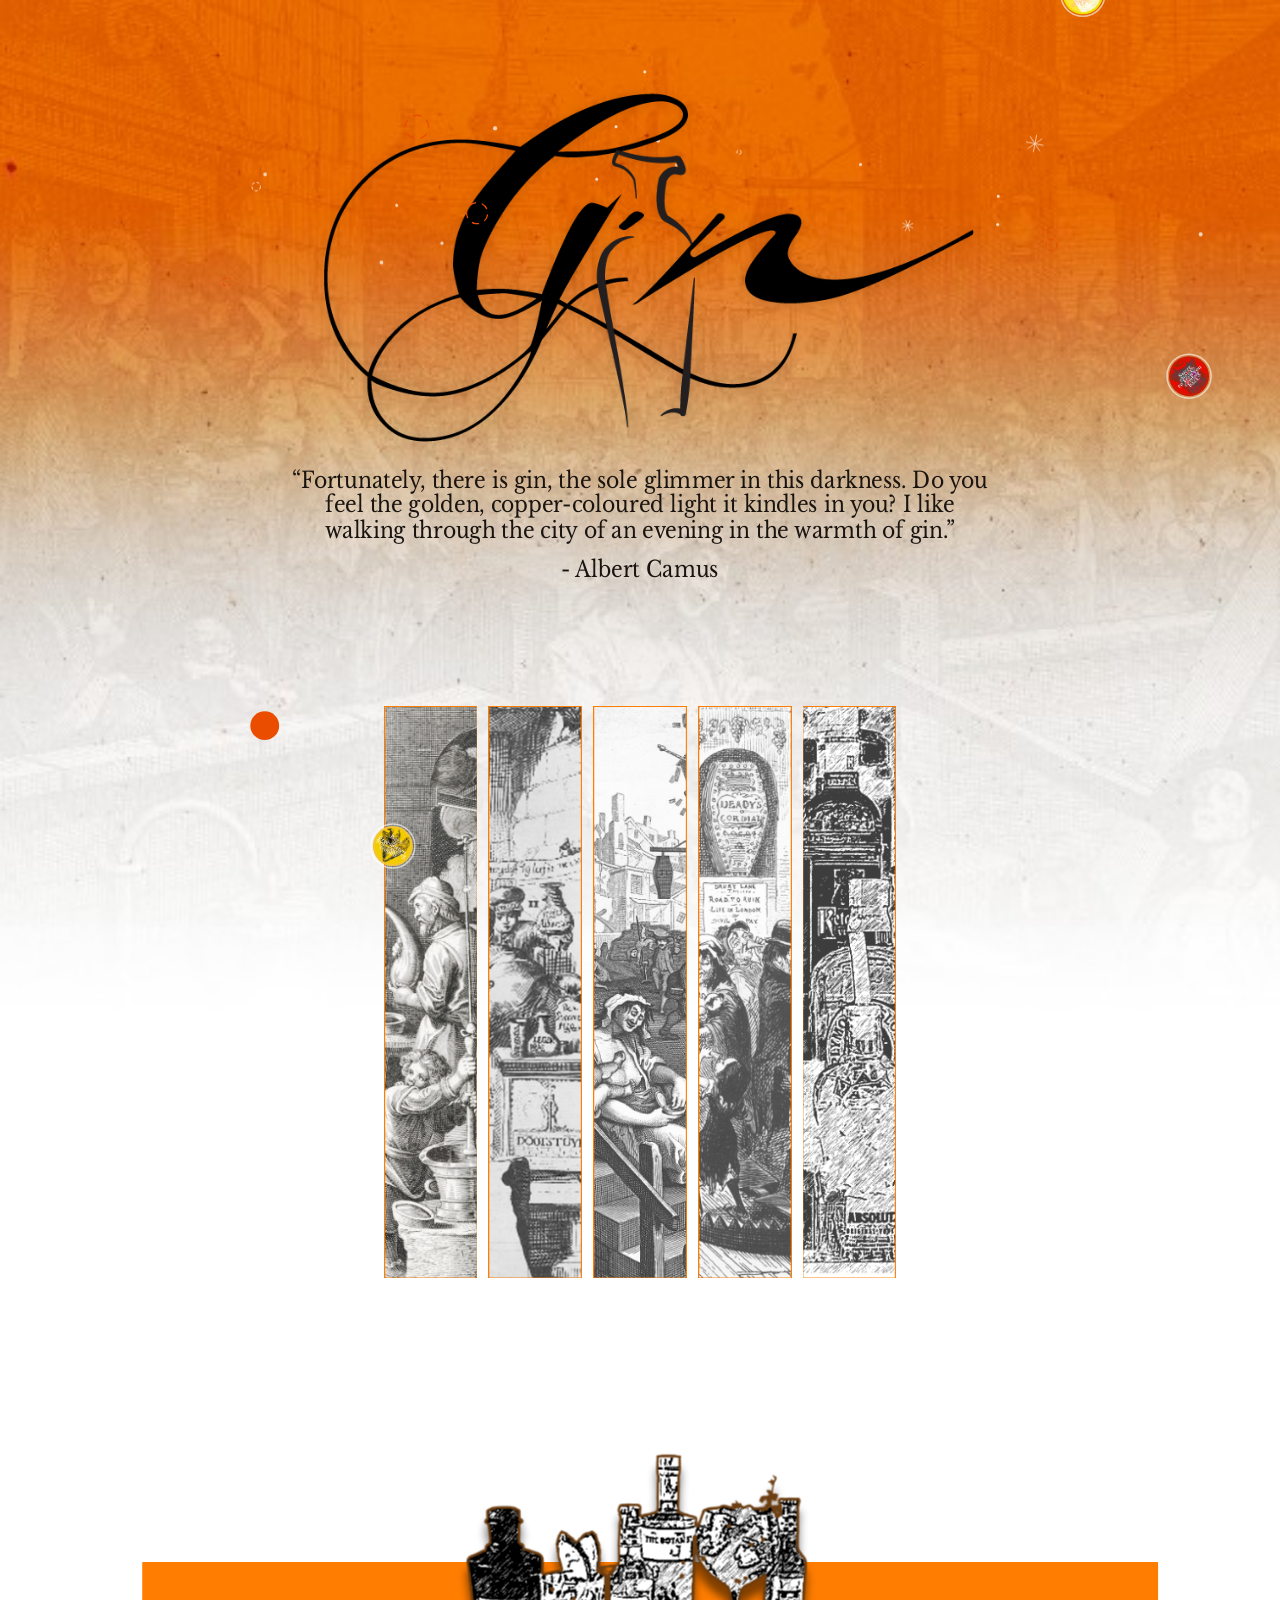
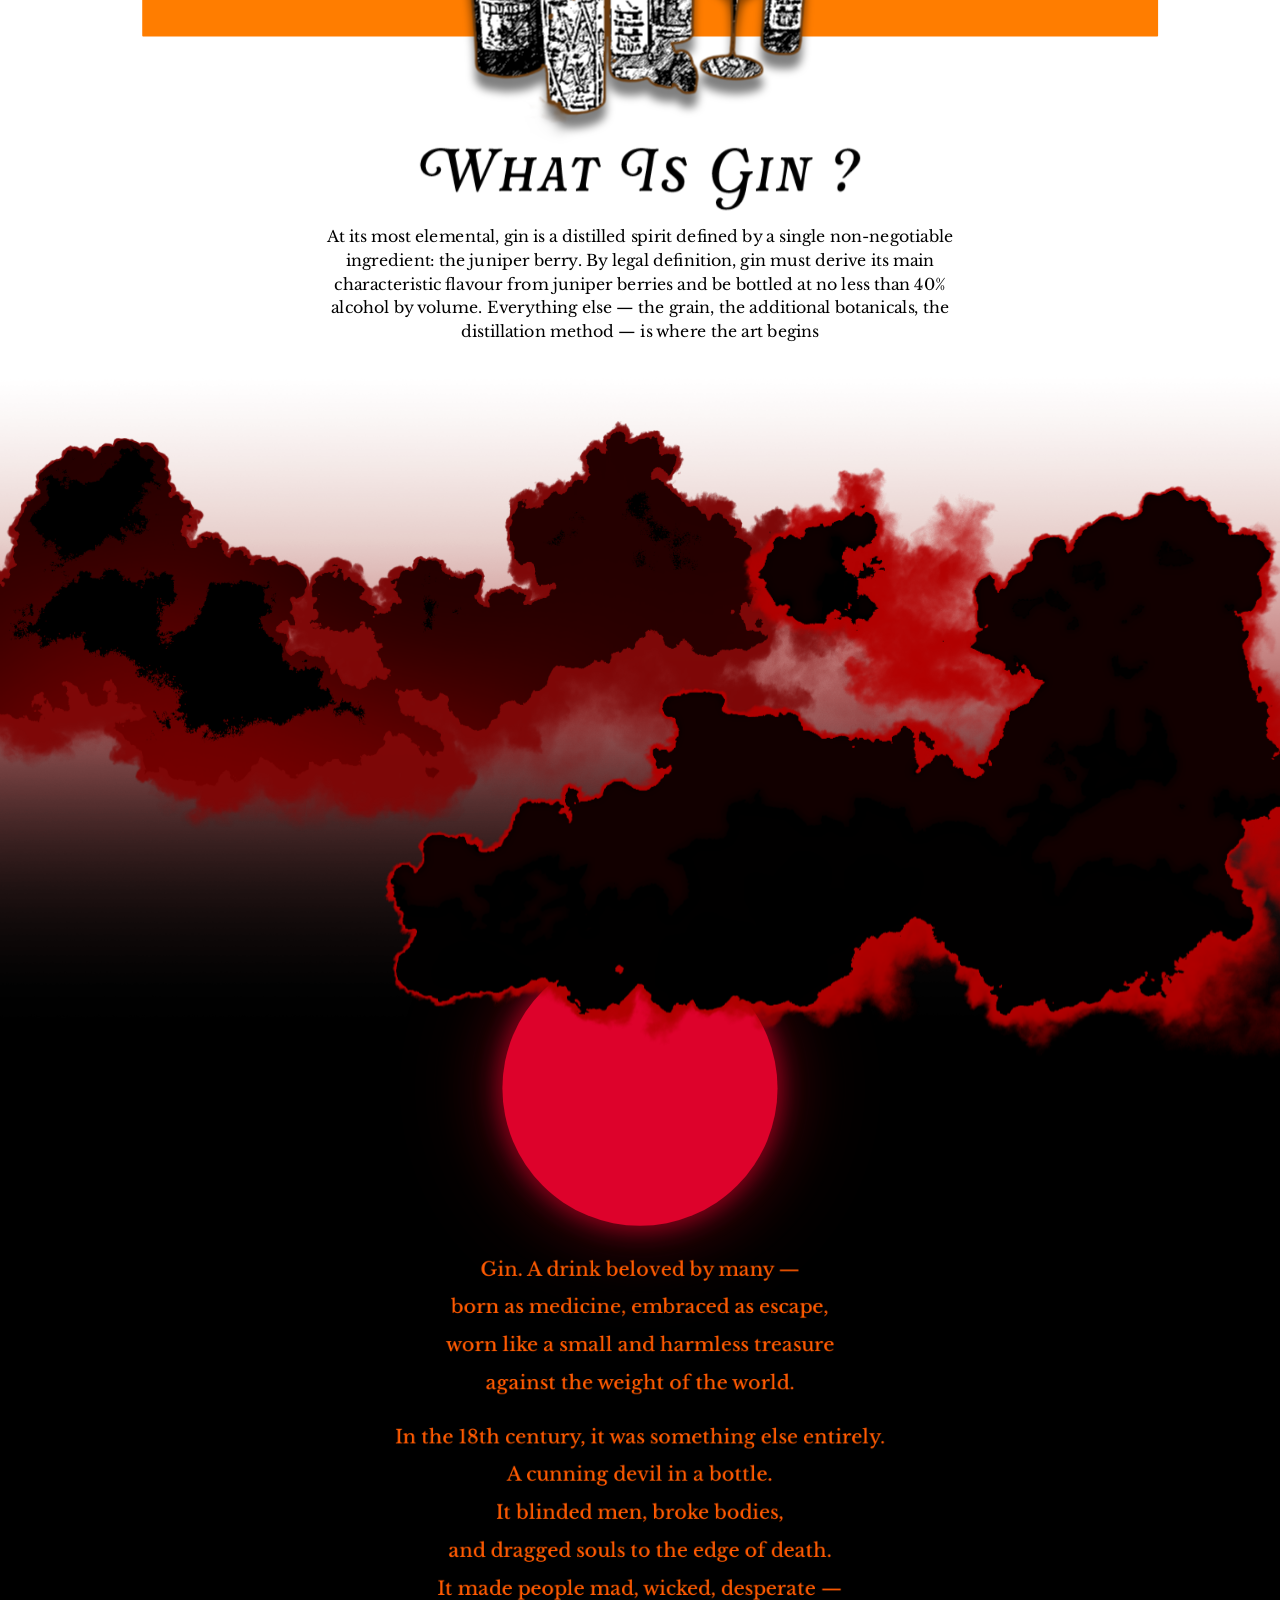
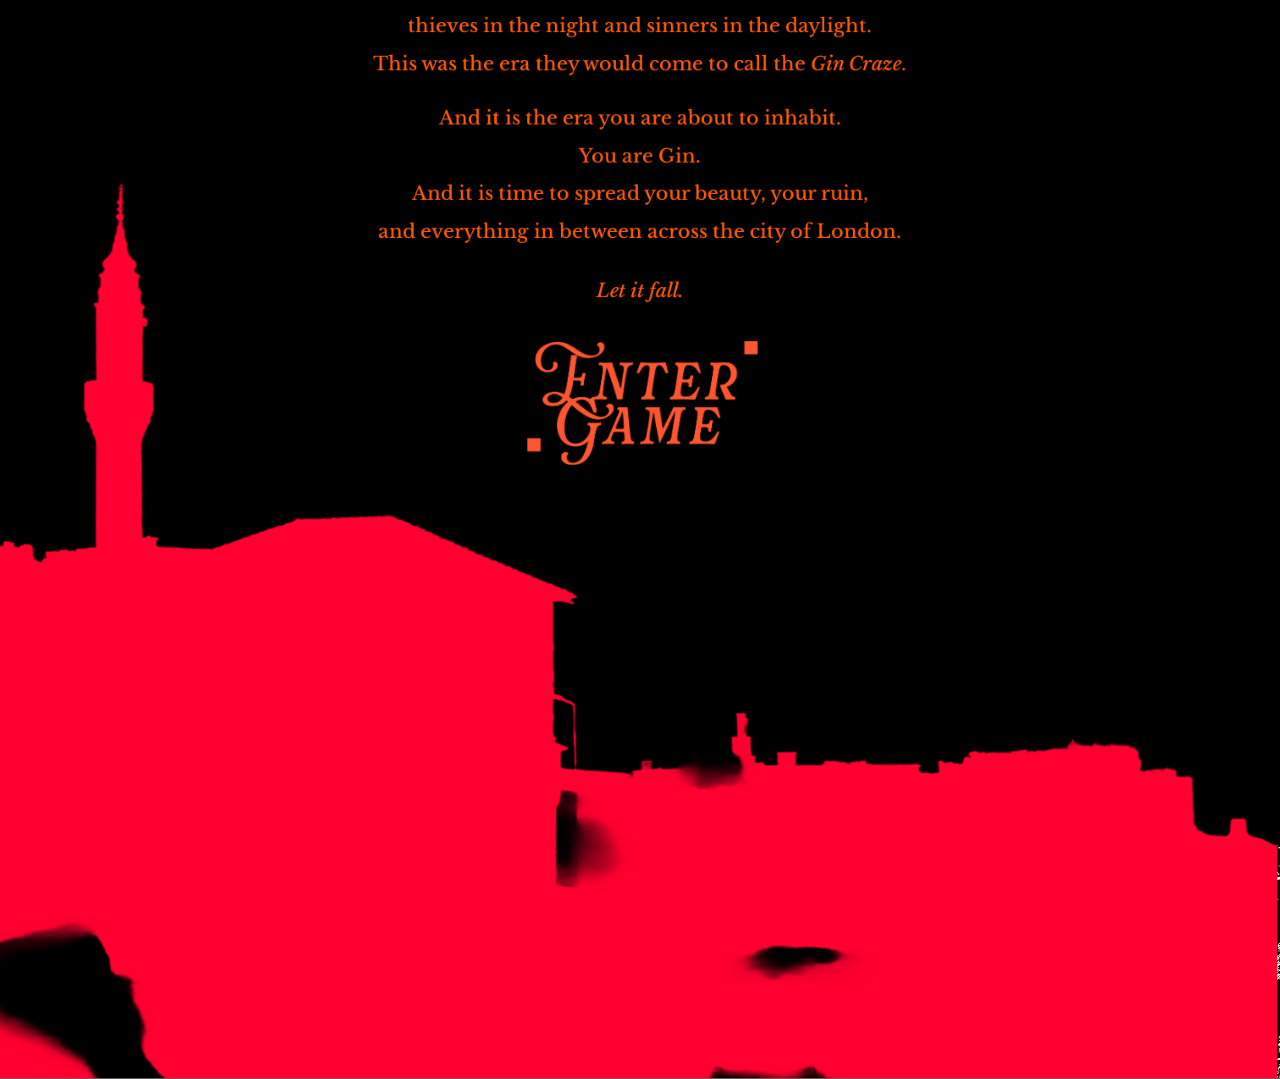
<file: index.html>
<!DOCTYPE html>
<html lang="zh-CN">
<head>
  <meta charset="UTF-8" />
  <meta name="viewport" content="width=device-width, initial-scale=1.0" />
  <title>Gin Craze London — 伦敦金酒狂潮</title>
  <link rel="preconnect" href="https://fonts.googleapis.com" />
  <link rel="preconnect" href="https://fonts.gstatic.com" crossorigin />
  <link href="https://fonts.googleapis.com/css2?family=Cinzel:wght@400;600;700&family=Crimson+Pro:ital,wght@0,400;0,600;1,400&family=Libre+Baskerville:ital,wght@0,400;0,700;1,400&family=Playfair+Display:ital,wght@0,400;0,600;1,400&display=swap" rel="stylesheet" />
  <link rel="stylesheet" href="styles.css" />
  <link rel="stylesheet" href="splash.css?v=longpage" />
  <link rel="stylesheet" href="opening-layout.css?v=bg2" />
  <link rel="stylesheet" href="page1.css" />
  <link rel="stylesheet" href="dark-prologue.css" />
</head>
<body>
  <div id="opening-scroll">
    <div id="app">
      <!-- 第一页完整长卷：开屏 + 铜版条 + What is Gin（同一界面，上下滚动） -->
      <article id="opening-longpage" class="opening-longpage" aria-label="Gin 开场长页">

        <!-- ① 开屏区：Logo + 引文 + 气泡 -->
        <section id="screen-splash" class="opening-hero" aria-label="开屏">
          <canvas id="splash-bubbles" aria-hidden="true"></canvas>
          <div class="splash-foreground">
            <img
              class="splash-logo"
              src="assets/logo-gin.png"
              alt="Gin"
              width="840"
              height="400"
            />
            <div class="splash-quote-wrap">
              <blockquote class="splash-quote">
                “Fortunately, there is gin, the sole glimmer in this darkness. Do you feel the golden, copper-coloured light it kindles in you? I like walking through the city of an evening in the warmth of gin.”
                <cite>- Albert Camus</cite>
              </blockquote>
            </div>
          </div>
        </section>

        <!-- ② 五幅铜版竖条 -->
        <section class="opening-strips" id="opening-strips" aria-label="金酒历史时期">
          <div id="era-strips-row" class="strips-row" data-era-strip-row></div>
        </section>

        <!-- ③ What is Gin -->
        <section class="opening-wig" id="what-is-gin" aria-label="What is Gin">
          <div id="wig-reveal" class="wig-reveal-group">
            <div id="wig-parallax-zone" class="wig-parallax-zone wig-reveal-item" data-parallax>
              <div class="wig-orange-bar" aria-hidden="true"></div>
              <div class="wig-glass-wrap">
                <div class="wig-shadow-layer" aria-hidden="true"></div>
                <img
                  class="wig-glass"
                  src="assets/page1/gin-glass.png"
                  alt="Gin bottles and glass"
                  width="760"
                  height="280"
                />
              </div>
            </div>
            <img class="wig-title-img wig-reveal-item" src="assets/page1/What%20Is%20Gin.png" alt="WHAT IS GIN?" />
            <p class="wig-body wig-reveal-item">
              At its most elemental, gin is a distilled spirit defined by a single non-negotiable ingredient: the juniper berry. By legal definition, gin must derive its main characteristic flavour from juniper berries and be bottled at no less than 40% alcohol by volume. Everything else — the grain, the additional botanicals, the distillation method — is where the art begins
            </p>
          </div>
        </section>

      </article>

      <!-- ══════════════════════════════════════════════════════
           Dark Prologue — Extended Canvas + overlay elements
           ══════════════════════════════════════════════════════ -->
      <section id="dark-prologue" aria-label="Prologue">

        <!-- Transparent Base: white→black gradient that bridges the light page.
             Wrapped in a div so you can trim its bottom without touching the file.
             ★ To shorten: change the height on #dp-canvas-bg-wrap in dark-prologue.css -->
        <div id="dp-canvas-bg-wrap">
          <img id="dp-canvas-bg"
               src="assets/page1/Dark%20Half%20Page/Transparent%20Base.png"
               alt="" aria-hidden="true" />
        </div>

        <!-- Star canvas: position:fixed, shown only when section is visible -->
        <canvas id="dp-stars-canvas" aria-hidden="true"></canvas>

        <!-- Red moon -->
        <div id="dp-moon" aria-hidden="true"></div>

        <!-- Clouds — hover triggers small drift to each side -->
        <img id="dp-cloud-left"
             src="assets/page1/Dark%20Half%20Page/Cloud%20Left.png"
             alt="" aria-hidden="true" />
        <img id="dp-cloud-right"
             src="assets/page1/Dark%20Half%20Page/Cloud%20Right.png"
             alt="" aria-hidden="true" />

        <!-- Prologue text — each line fades in as it scrolls into view -->
        <div id="dp-text">
          <span class="dp-line">Gin. A drink beloved by many —</span>
          <span class="dp-line">born as medicine, embraced as escape,</span>
          <span class="dp-line">worn like a small and harmless treasure</span>
          <span class="dp-line">against the weight of the world.</span>
          <span class="dp-line dp-line--spacer" aria-hidden="true">&nbsp;</span>
          <span class="dp-line">In the 18th century, it was something else entirely.</span>
          <span class="dp-line">A cunning devil in a bottle.</span>
          <span class="dp-line">It blinded men, broke bodies,</span>
          <span class="dp-line">and dragged souls to the edge of death.</span>
          <span class="dp-line">It made people mad, wicked, desperate —</span>
          <span class="dp-line">thieves in the night and sinners in the daylight.</span>
          <span class="dp-line">This was the era they would come to call the <em>Gin Craze</em>.</span>
          <span class="dp-line dp-line--spacer" aria-hidden="true">&nbsp;</span>
          <span class="dp-line">And it is the era you are about to inhabit.</span>
          <span class="dp-line">You are Gin.</span>
          <span class="dp-line">And it is time to spread your beauty, your ruin,</span>
          <span class="dp-line">and everything in between across the city of London.</span>
          <span class="dp-line dp-line--final">Let it fall.</span>
        </div>

        <!-- Enter Game button -->
        <button id="btn-enter-game2" aria-label="Enter Game">
          <img src="assets/page1/Dark%20Half%20Page/Enter%20Game.png"
               alt="Enter Game" />
        </button>

        <!-- Page-transition overlay (fades to black before navigating) -->
        <div id="page-fade-overlay"></div>

        <!-- City silhouette — inside the section so z-index works reliably.
             Sits at the bottom, BEHIND text/lines/moon.
             ★ To adjust height/position: see #site-city-footer in dark-prologue.css -->
        <div id="site-city-footer">
          <img id="site-city-img"
               src="assets/page1/Dark%20Half%20Page/Base%20City.png"
               alt="London city silhouette" />
        </div>

      </section><!-- /#dark-prologue -->

      <!-- 游戏开场（掷骰） -->
      <section id="screen-start" class="screen">
        <header class="title-block">
          <p class="era">London · Anno Domini 1720</p>
          <h1>Gin Craze London</h1>
          <p class="subtitle">你是 Gin 的「侵略者」——让金酒席卷整座伦敦</p>
        </header>
        <div class="intro-card">
          <p>1720 年代的伦敦，廉价杜松子酒从贫民窟蔓延到议会走廊。你只有有限的行动次数，必须在十个关键地点播下狂热的种子。</p>
          <p><strong>侵蚀度</strong>是唯一核心数值，从 0 开始，越高结局越疯狂。</p>
        </div>
        <button id="btn-start" class="btn primary">掷骰开始 · 3 + 1d6 行动</button>
        <div id="dice-area" class="dice-area hidden">
          <div class="dice" id="dice">?</div>
          <p id="dice-result" class="dice-result"></p>
        </div>
      </section>

      <!-- 主游戏 -->
      <section id="screen-game" class="screen">
        <header class="hud">
          <div class="hud-stat">
            <span class="label">侵蚀度</span>
            <div class="meter-wrap">
              <div id="erosion-bar" class="meter-fill"></div>
            </div>
            <span id="erosion-value" class="value">0</span>
          </div>
          <div class="hud-stat actions">
            <span class="label">剩余行动</span>
            <span id="actions-value" class="value big">0</span>
          </div>
          <div id="status-flags" class="status-flags"></div>
        </header>

        <p id="game-hint" class="game-hint">选择一处尚未访问的地点，消耗 1 次行动</p>

        <div class="map-container">
          <svg class="map-bg" viewBox="0 0 800 520" aria-hidden="true">
            <defs>
              <linearGradient id="riverGrad" x1="0%" y1="0%" x2="100%" y2="0%">
                <stop offset="0%" stop-color="#4a6a8a" stop-opacity="0.5"/>
                <stop offset="100%" stop-color="#6a8aaa" stop-opacity="0.35"/>
              </linearGradient>
            </defs>
            <rect width="800" height="520" fill="#2a2218"/>
            <path d="M380,0 Q420,180 400,320 Q380,420 360,520" fill="url(#riverGrad)" opacity="0.6"/>
            <path d="M0,280 Q200,260 400,270 Q600,280 800,265 L800,300 Q500,310 400,300 Q150,290 0,305 Z" fill="#1e1812" opacity="0.8"/>
            <text x="400" y="40" text-anchor="middle" fill="#8a7a5a" font-size="11" font-family="serif" opacity="0.5">THE CITY OF LONDON</text>
          </svg>
          <div id="map-pins" class="map-pins"></div>
        </div>

        <div id="feedback" class="feedback hidden"></div>
      </section>

      <!-- 地点事件卡 -->
      <section id="screen-location" class="screen">
        <article class="event-card">
          <header class="event-header">
            <span id="loc-icon" class="loc-icon"></span>
            <div>
              <h2 id="loc-name"></h2>
              <p id="loc-era" class="loc-era"></p>
            </div>
          </header>
          <p id="loc-intro" class="loc-intro"></p>
          <div id="loc-options" class="options"></div>
          <button id="btn-back-map" class="btn ghost hidden">返回地图</button>
        </article>
      </section>

      <!-- 结局 -->
      <section id="screen-ending" class="screen">
        <article class="ending-card">
          <p class="era">终局 · Final Judgement</p>
          <h2 id="ending-title"></h2>
          <p id="ending-score" class="ending-score"></p>
          <p id="ending-text" class="ending-text"></p>
          <ul id="ending-journal" class="ending-journal"></ul>
          <button id="btn-restart" class="btn primary">再玩一局</button>
        </article>
      </section>
    </div>
  </div>

  <script src="splash.js?v=config"></script>
  <script src="cocktail-bubbles.js"></script>
  <script src="opening-bridge.js"></script>
  <script src="dark-prologue.js"></script>
  <script src="page1.js"></script>
  <script src="game.js"></script>
</body>
</html>
</file>
<file: styles.css>
:root {
  --ink: #1a1410;
  --parchment: #e8dcc8;
  --parchment-dark: #c9b89a;
  --gold: #b8860b;
  --gold-light: #d4a84b;
  --crimson: #6b2020;
  --crimson-bright: #9a3030;
  --gin-green: #3d5a45;
  --river: #4a6278;
  --shadow: rgba(10, 8, 5, 0.55);
  --font-display: "Cinzel", "Times New Roman", serif;
  --font-body: "Crimson Pro", Georgia, serif;
}

*,
*::before,
*::after {
  box-sizing: border-box;
}

html,
body {
  margin: 0;
  min-height: 945px;
  background: var(--ink);
  color: var(--parchment);
  font-family: var(--font-body);
  font-size: 18px;
  line-height: 1.55;
}

body {
  background:
    radial-gradient(ellipse 120% 80% at 50% -20%, #3a3020 0%, transparent 50%),
    radial-gradient(ellipse 80% 60% at 80% 100%, #2a1818 0%, transparent 40%),
    linear-gradient(165deg, #1a1410 0%, #0f0c08 100%);
}

#app {
  max-width: 920px;
  margin: 0 auto;
  padding: 1.25rem 1rem 2.5rem;
  min-height: 945px;
}

.screen {
  display: none;
  animation: fadeIn 0.45s ease;
}

.screen.active {
  display: block;
}

@keyframes fadeIn {
  from { opacity: 0; transform: translateY(8px); }
  to { opacity: 1; transform: translateY(0); }
}

/* Typography */
.title-block {
  text-align: center;
  margin: 2rem 0 1.5rem;
}

.era {
  font-family: var(--font-display);
  font-size: 0.75rem;
  letter-spacing: 0.25em;
  text-transform: uppercase;
  color: var(--gold-light);
  opacity: 0.85;
  margin: 0 0 0.5rem;
}

h1 {
  font-family: var(--font-display);
  font-size: 40px;
  font-weight: 700;
  color: var(--parchment);
  margin: 0;
  text-shadow: 0 2px 12px var(--shadow);
}

.subtitle {
  font-style: italic;
  color: var(--parchment-dark);
  margin: 0.75rem 0 0;
}

h2 {
  font-family: var(--font-display);
  font-size: 1.35rem;
  margin: 0;
  color: var(--parchment);
}

/* Cards */
.intro-card,
.event-card,
.ending-card {
  background: linear-gradient(145deg, #2e261c 0%, #221c14 100%);
  border: 1px solid #4a3d2a;
  border-radius: 4px;
  padding: 1.5rem 1.75rem;
  box-shadow:
    0 4px 24px var(--shadow),
    inset 0 1px 0 rgba(255, 240, 210, 0.06);
  position: relative;
}

.intro-card::before,
.event-card::before,
.ending-card::before {
  content: "";
  position: absolute;
  inset: 6px;
  border: 1px solid rgba(184, 134, 11, 0.15);
  border-radius: 2px;
  pointer-events: none;
}

.intro-card p {
  margin: 0 0 0.85rem;
}

.intro-card p:last-child {
  margin-bottom: 0;
}

/* Buttons */
.btn {
  font-family: var(--font-display);
  font-size: 0.85rem;
  letter-spacing: 0.08em;
  padding: 0.85rem 1.5rem;
  border-radius: 2px;
  cursor: pointer;
  transition: background 0.2s, transform 0.15s, box-shadow 0.2s;
  border: 1px solid var(--gold);
  display: inline-block;
  margin-top: 1rem;
}

.btn.primary {
  background: linear-gradient(180deg, var(--gold-light) 0%, var(--gold) 100%);
  color: var(--ink);
  font-weight: 600;
  width: 100%;
  text-align: center;
}

.btn.primary:hover:not(:disabled) {
  background: linear-gradient(180deg, #e8c060 0%, var(--gold-light) 100%);
  box-shadow: 0 4px 16px rgba(184, 134, 11, 0.35);
  transform: translateY(-1px);
}

.btn.ghost {
  background: transparent;
  color: var(--parchment-dark);
  border-color: #5a4a38;
  width: 100%;
}

.btn:disabled {
  opacity: 0.45;
  cursor: not-allowed;
}

/* Dice */
.dice-area {
  text-align: center;
  margin-top: 1.5rem;
}

.dice-area.hidden {
  display: none;
}

.dice {
  width: 72px;
  height: 72px;
  margin: 0 auto;
  background: var(--parchment);
  color: var(--ink);
  font-family: var(--font-display);
  font-size: 2rem;
  font-weight: 700;
  display: flex;
  align-items: center;
  justify-content: center;
  border-radius: 8px;
  box-shadow: 0 6px 0 #9a8a70, 0 8px 20px var(--shadow);
  transition: transform 0.08s;
}

.dice.rolling {
  animation: diceShake 0.12s infinite;
}

@keyframes diceShake {
  0%, 100% { transform: rotate(-6deg) scale(1.05); }
  50% { transform: rotate(6deg) scale(0.95); }
}

.dice-result {
  margin-top: 1rem;
  font-style: italic;
  color: var(--gold-light);
}

/* HUD */
.hud {
  display: grid;
  grid-template-columns: 1fr auto;
  gap: 1rem 1.5rem;
  align-items: end;
  margin-bottom: 1rem;
  padding: 1rem 1.25rem;
  background: rgba(30, 24, 16, 0.85);
  border: 1px solid #4a3d2a;
  border-radius: 4px;
}

.hud-stat .label {
  font-family: var(--font-display);
  font-size: 0.65rem;
  letter-spacing: 0.15em;
  text-transform: uppercase;
  color: var(--parchment-dark);
  display: block;
  margin-bottom: 0.35rem;
}

.meter-wrap {
  height: 10px;
  background: #1a1410;
  border-radius: 2px;
  overflow: hidden;
  border: 1px solid #3a3020;
  margin-bottom: 0.25rem;
}

.meter-fill {
  height: 100%;
  width: 0%;
  background: linear-gradient(90deg, var(--gin-green), var(--crimson-bright));
  transition: width 0.5s ease;
  border-radius: 1px;
}

.hud-stat .value {
  font-family: var(--font-display);
  font-size: 1.1rem;
  color: var(--gold-light);
}

.hud-stat.actions {
  text-align: right;
}

.value.big {
  font-size: 2rem;
  line-height: 1;
}

.status-flags {
  grid-column: 1 / -1;
  display: flex;
  flex-wrap: wrap;
  gap: 0.4rem;
}

.flag {
  font-size: 0.72rem;
  padding: 0.2rem 0.55rem;
  background: rgba(107, 32, 32, 0.35);
  border: 1px solid var(--crimson);
  border-radius: 2px;
  color: #d4a0a0;
  font-family: var(--font-display);
  letter-spacing: 0.04em;
}

.game-hint {
  text-align: center;
  font-style: italic;
  color: var(--parchment-dark);
  margin: 0 0 1rem;
  font-size: 0.95rem;
}

/* Map */
.map-container {
  position: relative;
  width: 100%;
  aspect-ratio: 800 / 520;
  border: 2px solid #4a3d2a;
  border-radius: 4px;
  overflow: hidden;
  box-shadow: 0 8px 32px var(--shadow);
}

.map-bg {
  width: 100%;
  height: 100%;
  display: block;
}

.map-pins {
  position: absolute;
  inset: 0;
}

.pin {
  position: absolute;
  transform: translate(-50%, -50%);
  width: 44px;
  height: 44px;
  padding: 0;
  border: none;
  background: none;
  cursor: pointer;
  transition: transform 0.2s, filter 0.3s;
  z-index: 2;
}

.pin-inner {
  width: 100%;
  height: 100%;
  border-radius: 50% 50% 50% 0;
  transform: rotate(-45deg);
  background: linear-gradient(135deg, var(--gold-light), var(--gold));
  border: 2px solid var(--parchment);
  box-shadow: 0 3px 10px var(--shadow);
  display: flex;
  align-items: center;
  justify-content: center;
  font-size: 1.1rem;
  transition: background 0.3s, opacity 0.3s;
}

.pin-inner span {
  transform: rotate(45deg);
  display: block;
  line-height: 1;
}

.pin:hover:not(:disabled) .pin-inner {
  transform: rotate(-45deg) scale(1.12);
  box-shadow: 0 4px 16px rgba(184, 134, 11, 0.5);
}

.pin:disabled {
  cursor: not-allowed;
}

.pin.visited .pin-inner {
  background: #4a4540;
  border-color: #5a5550;
  opacity: 0.55;
}

.pin.locked .pin-inner {
  background: #2a2520;
  opacity: 0.35;
}

.pin-label {
  position: absolute;
  left: 50%;
  top: calc(100% + 4px);
  transform: translateX(-50%);
  font-family: var(--font-display);
  font-size: 0.55rem;
  letter-spacing: 0.02em;
  white-space: nowrap;
  color: var(--parchment-dark);
  pointer-events: none;
  text-shadow: 0 1px 3px var(--ink);
  max-width: 90px;
  overflow: hidden;
  text-overflow: ellipsis;
}

.pin.visited .pin-label {
  opacity: 0.4;
}

/* Feedback toast */
.feedback {
  margin-top: 1rem;
  padding: 1rem 1.25rem;
  background: rgba(61, 90, 69, 0.25);
  border-left: 3px solid var(--gin-green);
  font-style: italic;
  animation: fadeIn 0.35s ease;
}

.feedback.hidden {
  display: none;
}

.feedback.negative {
  background: rgba(107, 32, 32, 0.25);
  border-left-color: var(--crimson-bright);
}

/* Event card */
.event-header {
  display: flex;
  gap: 1rem;
  align-items: flex-start;
  margin-bottom: 1rem;
  padding-bottom: 1rem;
  border-bottom: 1px solid #4a3d2a;
}

.loc-icon {
  font-size: 2.5rem;
  line-height: 1;
  filter: drop-shadow(0 2px 4px var(--shadow));
}

.loc-era {
  font-size: 0.8rem;
  color: var(--gold);
  margin: 0.25rem 0 0;
  font-family: var(--font-display);
  letter-spacing: 0.05em;
}

.loc-intro {
  margin: 0 0 1.25rem;
  color: var(--parchment);
}

.options {
  display: flex;
  flex-direction: column;
  gap: 0.75rem;
}

.option-btn {
  text-align: left;
  padding: 1rem 1.15rem;
  background: rgba(20, 16, 12, 0.6);
  border: 1px solid #5a4a38;
  border-radius: 3px;
  color: var(--parchment);
  cursor: pointer;
  font-family: var(--font-body);
  font-size: 1rem;
  transition: border-color 0.2s, background 0.2s;
}

.option-btn:hover:not(:disabled) {
  border-color: var(--gold);
  background: rgba(184, 134, 11, 0.08);
}

.option-btn:disabled {
  opacity: 0.4;
  cursor: not-allowed;
}

.option-btn .opt-title {
  font-family: var(--font-display);
  font-size: 0.8rem;
  letter-spacing: 0.06em;
  color: var(--gold-light);
  display: block;
  margin-bottom: 0.35rem;
}

.option-btn .opt-desc {
  display: block;
  margin-bottom: 0.5rem;
}

.option-btn .opt-effects {
  font-size: 0.85rem;
  color: var(--parchment-dark);
}

.option-btn .opt-effects strong {
  color: var(--gold-light);
}

/* Ending */
.ending-card {
  text-align: center;
}

.ending-card h2 {
  font-size: 1.6rem;
  margin: 0.5rem 0;
  color: var(--gold-light);
}

.ending-score {
  font-family: var(--font-display);
  font-size: 1.25rem;
  color: var(--crimson-bright);
  margin: 0 0 1rem;
}

.ending-text {
  text-align: left;
  margin-bottom: 1.25rem;
}

.ending-journal {
  text-align: left;
  list-style: none;
  padding: 0;
  margin: 0 0 1.5rem;
  font-size: 0.9rem;
  color: var(--parchment-dark);
  max-height: 200px;
  overflow-y: auto;
}

.ending-journal li {
  padding: 0.35rem 0;
  border-bottom: 1px solid rgba(74, 61, 42, 0.4);
}

.ending-journal li::before {
  content: "◆ ";
  color: var(--gold);
  font-size: 0.6rem;
}

@media (max-width: 600px) {
  .hud {
    grid-template-columns: 1fr;
  }

  .hud-stat.actions {
    text-align: left;
  }

  .pin {
    width: 38px;
    height: 38px;
  }

  .pin-label {
    font-size: 0.5rem;
    max-width: 70px;
  }
}
</file>
<file: splash.css>
/* ── 开屏区（长页顶部一段，非全屏固定层）── */

.opening-hero {
  position: relative;
  z-index: 3;
  width: 100%;
  min-height: 548.1px;
  padding: 47.25px 1.5rem 18.9px;
  overflow: hidden;
}

#splash-bubbles {
  position: absolute;
  inset: 0;
  width: 100%;
  height: 100%;
  display: block;
  pointer-events: none;
  z-index: 2;
}

.splash-foreground {
  position: relative;
  z-index: 4;
  display: flex;
  flex-direction: column;
  align-items: center;
  justify-content: flex-start;
  pointer-events: none;
}

.splash-logo {
  width: 840px;
  height: auto;
  display: block;
  margin: 0 auto 0.75rem;
  filter: drop-shadow(0 2px 8px rgba(0, 0, 0, 0.12));
  user-select: none;
  -webkit-user-drag: none;
}

.splash-quote-wrap {
  max-width: 840px;
  margin: 0 auto;
  text-align: center;
  pointer-events: none;
  transform: translateY(-37.8px);
}

.splash-quote {
  margin: 0;
  padding: 0;
  border: none;
  font-family: Baskerville, "Libre Baskerville", "Times New Roman", Georgia, serif;
  font-size: 20pt;
  line-height: 22pt;
  font-weight: 400;
  font-style: normal;
  color: #1a1410;
  transform: scaleX(0.9);
  transform-origin: center top;
  width: 111.111%;
  margin-left: -5.555%;
}

.splash-quote cite {
  display: block;
  margin-top: 0.65em;
  font-style: normal;
}

.splash-scroll-hint {
  display: none; /* 已隐藏 */
}

@keyframes splashHintPulse {
  0%, 100% { opacity: 0.4; transform: translateX(-50%) translateY(0); }
  50% { opacity: 0.85; transform: translateX(-50%) translateY(4px); }
}

@media (max-width: 520px) {
  .opening-hero {
    min-height: 510.3px;
  }

  .splash-logo {
    width: 720px;
  }

  .splash-quote-wrap {
    max-width: 840px;
    transform: translateY(-18.9px);
  }
}
</file>
<file: opening-layout.css>
/**
 * 第一页完整长卷：单页滚动
 */

body.mode-opening {
  /* ★ overflow-x 移至子容器 — 避免 body overflow:hidden 导致
       position:fixed 子元素被裁切的 Chrome 渲染 bug           */
  overflow-x: visible;
  overflow-y: auto;
  background: #fff;
}

/* 页面横向溢出由 #opening-scroll 负责裁切（效果与之前相同） */
body.mode-opening #opening-scroll {
  overflow: hidden;          /* 裁掉缩放后 layout 溢出（空白），body 负责滚动 */
  position: relative;
  width: 100%;
}

body.mode-opening #opening-scroll #app {
  max-width: none;
  margin: 0;
  padding: 0;
  min-height: auto;

  /* ══ Plan B：固定设计稿「舞台」+ 整体等比缩放 ══
     设计基准宽度 1512px（你 MacBook 的视口宽）。页内全部用固定 px，
     整块按 屏宽/1512 缩放 → 任何屏幕都是 MacBook 画面的等比放大/缩小，逐像素一致。
     --page-scale 与 #opening-scroll 高度由 opening-bridge.js 设置。 */
  width: 1512px;
  transform-origin: top left;
  transform: scale(var(--page-scale, 1));
}

body.mode-opening #opening-longpage {
  display: block;
}

body.mode-opening #app > .screen {
  display: none !important;
}

body:not(.mode-opening) #opening-scroll {
  display: none;
}

/* 整页底图（第一页底页） */
.opening-longpage {
  position: relative;
  width: 100%;
  margin: 0;
  padding: 0;
  background: url("assets/page1/bg-page-canvas.png") center top / 100% auto no-repeat;
  background-color: #fff;
  /* 画幅高度随底图比例，保证铜版条与 WIG 落在正确色区 */
  min-height: 2268px;
}
</file>
<file: page1.css>
/* ── 长页中段：铜版条 + What is Gin ── */

@font-face {
  font-family: "Rafaella";
  src: local("Rafaella"), local("Rafaella Regular");
  font-weight: 400;
  font-style: normal;
}

/* ② 五幅铜版竖条 */
.opening-strips {
  position: relative;
  z-index: 2;
  /* ↓ 整体位置：改这里的 padding-top 即可上下移动铜版条区域
       clamp(下限, 理想vw, 上限) —— 上限封顶，宽屏上不再撑出大空隙 */
  padding: 90px 45.36px 36px;
  margin-top: 0;
}

.strips-row {
  display: flex;
  flex-direction: row;
  justify-content: center;
  align-items: flex-end;
  /* ↓ 竖条间距。JS 已读取这个值并补进橙色面板定位，所以加间距不会再错位。
       用 vw → 跟宽度一致缩放，任何屏幕比例稳定。想更宽/窄就调这个数。 */
  gap: 13.61px;
  max-width: 604.8px;  /* ← 整行最大宽度：改这里 */
  margin: 0 auto;
  position: relative;            /* 让面板能相对此容器绝对定位 */
}

/* 外层 wrap：flex 分配 + 滚动滑入动画 */
.era-strip-wrap {
  flex: 1 1 0;
  min-width: 0;
  opacity: 0;
  transform: translateY(90px);   /* 初始：在下方隐藏 */
  transition:
    opacity  0.65s ease,
    transform 0.80s cubic-bezier(0.22, 1, 0.36, 1);
}

/* 滚动到位后加此 class → 滑入 */
.era-strip-wrap.strip-visible {
  opacity: 1;
  transform: translateY(0);
}

/* 内层 article：只负责视差，不做动画 */
.era-strip {
  position: relative;            /* 让 canvas / 文字图层绝对定位于此 */
  width: 100%;
  margin: 0;
  padding: 0;
  border: none;
  background: transparent;
  cursor: default;
  overflow: hidden;
  line-height: 0;
  will-change: transform;
  display: block;
}

.era-strip img {
  display: block;
  width: 100%;
  height: auto;
  max-height: 774.9px;  /* ← 图片最大高度：改这里 */
  object-fit: contain;
  object-position: center bottom;
  pointer-events: none;
}

.era-strip:focus-visible {
  outline: 2px solid #ff7d00;
  outline-offset: 3px;
}

/* ═══════════════════════════════════════════════════
   13th Century 铜板条交互系统
   ═══════════════════════════════════════════════════ */

@font-face {
  font-family: "Piepie";
  src: local("Piepie"), local("Piepie Regular"), local("Piepie-Regular");
  font-weight: 400;
  font-style: normal;
}

/* 水波 Canvas：绝对覆盖在铜版画图上 */
.strip-wave-canvas {
  position: absolute;
  inset: 0;
  width: 100%;
  height: 100%;
  z-index: 8;
  pointer-events: none;
  opacity: 0; /* JS 点击后设为 1 */
}

/* TEXT.png 和 Text+Orange.png 叠加图（居中于条内）*/
/* ↓ 默认值：JS 里会直接设 style.width/top 覆盖这里 */
.strip-text-overlay {
  position: absolute;
  top: 50%;
  left: 50%;
  transform: translate(-50%, -50%);
  width: 80%;         /* ← 图片大小：JS 里 textP1.style.width 会覆盖此处 */
  height: auto;
  z-index: 12;
  opacity: 0;
  pointer-events: none;
  user-select: none;
}

/* 点击下按加深蒙版 */
.strip-press-overlay {
  position: absolute;
  inset: 0;
  background: rgba(0, 0, 0, 0.28); /* ← 加深深度：0=透明，1=全黑 */
  mix-blend-mode: multiply;        /* 正片叠底，保留图像细节 */
  opacity: 0;
  pointer-events: none;
  z-index: 7;
}

/* 橙色展开面板（初始宽高均为0，JS 动态扩展；height:0 防止内容撑高页面）*/
.era-slide-panel {
  position: absolute;
  top: 0;
  background: #ff7d00;
  width: 0;
  height: 0;          /* ★ Bug修复：防止宽度为0时内容垂直溢出拉伸页面 */
  overflow: hidden;
  z-index: 6;         /* 覆盖在其他铜版条之上 */
}

/* ─────────────────────────────────────────────────────────────
   右侧大面板（铜板条1橙 / 铜板条2橙2）内容区
   ───────────────────────────────────────────────────────────── */
.era-panel-content {
  width: 100%;
  min-width: 320px;
  min-height: 100%;
  display: flex;
  flex-direction: column;
  box-sizing: border-box;

  /* padding：文字与面板四条边的距离
     格式：padding: 上下  左右
     ★ 【左右值】越小 → 文字栏越宽，每行能放更多字，内容不容易超出底部
     ★ 【左右值】越大 → 文字栏越窄，每行字少，内容更容易超出底部
     注意：左侧小面板有自己的 padding 设置（.era-panel-content--left），
          改这里只影响右侧大面板，不会改动左侧小面板！
     示例：
       padding: 1.5rem 1rem   → 紧凑，文字接近撑满面板（文字多时推荐）
       padding: 2rem 1.5rem   → 现在的值
       padding: 3rem 3rem     → 宽松，文字栏窄，容易溢出底部 */
  padding: 2rem 1.5rem;

  /* justify-content：当内容比面板矮时，文字在面板里的垂直对齐方式
     center     → 垂直居中（现在）
     flex-start → 贴顶部
     flex-end   → 贴底部 */
  justify-content: flex-start;
}

/* ─────────────────────────────────────────────────────────────
   大面板标题（Piepie 字体）
   ───────────────────────────────────────────────────────────── */
.era-panel-title {
  font-family: "Piepie", "Impact", "Arial Black", serif;

  /* font-size：标题字号
     改大 → 字变大，占更多行
     改小 → 字变小，更紧凑
     示例：
       11pt → 较小，接近正文
       20pt → 现在的值
       28pt → 很大，像海报标题 */
  font-size: 20pt;

  font-weight: 700;

  /* line-height：行与行之间的距离（倍数，相对于字号）
     改大 → 行间距更宽松，像诗歌排版
     改小 → 行间距紧，像报纸
     示例：
       1.0 → 行距=字号，很紧
       1.25 → 现在的值（适中）
       1.8 → 很宽松 */
  line-height: 1.25;

  color: #000;

  /* width：标题文字块宽度
     ★★ 要让标题与正文【同宽】：把这里的值改成和下面 .era-panel-body 的 width 一样！
        例如两个都设 95% → 同宽；两个都设 100% → 同宽撑满
     改大 → 文字块更宽，每行能排更多字
     改小 → 文字块更窄，更早换行
     示例：
       70%  → 较窄，右侧留白多
       95%  → 现在的值（与正文同宽）
       100% → 撑满内边距以内的全部空间 */
  width: 95%;

  /* margin：标题块自身的外边距
     格式：上  左右（auto=自动均分，实现居中）  下
     最后一个值（1.4rem）= 标题与下方正文的间距
     改大 → 标题和正文之间空白更大
     改小 → 标题紧贴正文
     示例：
       margin: 0 auto 0.5rem → 标题与正文很近
       margin: 0 auto 1.4rem → 现在的值
       margin: 0 auto 3rem   → 标题和正文之间空白很大 */
  margin: 0 auto 1rem;

  opacity: 0;
  transform: translateY(14px);
  transition: opacity 0.4s ease, transform 0.45s ease;
}
.era-panel-title.revealed {
  opacity: 1;
  transform: translateY(0);
}

/* ─────────────────────────────────────────────────────────────
   大面板正文段落（Times New Roman）
   ───────────────────────────────────────────────────────────── */
.era-panel-body {
  /* width：正文整体文字块宽度
     ★★ 要让正文与标题【同宽】：把这里的值改成和上面 .era-panel-title 的 width 一样！
        现在两个都是 95% → 同宽对齐
     改大 → 正文更宽，每行字更多，内容总高度更矮，不容易溢出底部
     改小 → 正文更窄，每行字少，内容更长，更容易溢出底部
     示例：
       70%  → 较窄，两侧留白多
       95%  → 现在的值（与标题同宽）
       100% → 完全占满内边距内的空间 */
  width: 95%;
  margin: 0 auto;
}
.era-panel-body p {
  font-family: "Times New Roman", Times, Georgia, serif;

  /* font-size：正文字号
     改大 → 字变大，但每段占更多行，面板容易装不下
     改小 → 字变小，可塞入更多文字
     示例：
       8pt  → 很小，像注脚
       12pt → 现在的值（较舒适）
       16pt → 较大，阅读轻松但内容少 */
  font-size: 12pt;

  /* line-height：行间距（倍数）
     改大 → 行与行之间更宽松，更易阅读
     改小 → 行间距紧，像密集排版
     示例：
       1.2 → 紧凑
       1.5 → 现在的值
       2.0 → 非常宽松 */
  line-height: 1.5;

  color: #000;

  /* margin底部（0.72em）：段落与段落之间的间距
     改大 → 段间空白更大，像双倍段落间距
     改小 → 段落紧挨着
     示例：
       margin: 0 0 0.3em → 段落很近
       margin: 0 0 0.72em → 现在的值
       margin: 0 0 1.5em  → 段落之间有明显空白 */
  margin: 0 0 0.72em;

  opacity: 0;
  transform: translateY(10px);
  transition: opacity 0.35s ease, transform 0.38s ease;
}
.era-panel-body p.revealed {
  opacity: 1;
  transform: translateY(0);
}

/* ─────────────────────────────────────────────────────────────
   铜板条2：左侧小面板（铜板条2橙1）特有样式
   ───────────────────────────────────────────────────────────── */
.era-panel-content--left {
  /* ★ 关键：允许内容区比 320px 更窄，否则左侧窄面板里文字全被截掉 */
  min-width: 0;

  /* justify-content：左面板内容的垂直位置
     flex-end   → 说明文字+标题堆在底部（现在）
     center     → 居中
     flex-start → 贴顶部 */
  justify-content: flex-end;

  /* padding：文字与左面板四条边的距离
     格式：上下  左右
     改大 → 文字离面板边缘更远（内缩更多，留白更大）
     改小 → 文字更靠近面板边缘（更满）
     示例：
       padding: 0.5rem 0.5rem → 很紧，文字几乎贴边
       padding: 1rem 1rem     → 现在的值（适中）
       padding: 2rem 1.5rem   → 上下留白很大 */
  padding: 1.8rem 0.6rem;

  /* text-align：左面板里文字的水平对齐方向
     right  → 文字靠右对齐（现在）：每行文字从右边开始排
     left   → 文字靠左对齐（普通书写方向）
     center → 每行文字居中 */
  text-align: right;
}

/* ★ 左面板内的标题和正文块：保持居中（margin: 0 auto），
   文字对齐由上面的 text-align: right 控制即可。
   不用 margin-left:auto，否则在窄面板里块会超出面板被截断。
   如果想整体偏移：改 margin-left / margin-right 的值
     margin: 0 auto    → 块在面板内居中（现在）
     margin: 0 0 … 0   → 块贴左
     没有"贴右"的简单写法，用 text-align:right 控制文字方向即可 */
.era-panel-content--left .era-panel-title,
.era-panel-content--left .era-panel-body {
  margin-left: auto;
  margin-right: auto;
  width: 90%;        /* ← 文字块占左面板宽度的比例：改大→更宽，改小→更窄 */
}

/* ─────────────────────────────────────────────────────────────
   左面板底部大标题（What is Jenever）
   ───────────────────────────────────────────────────────────── */
.era-panel-title--sub {
  /* font-size：左侧标题字号（覆盖上面 .era-panel-title 的 20pt）
     改大 → "What is Jenever" 变大（注意：太大时 Jenever 会溢出面板）
     改小 → 变小，更低调，更安全不溢出
     示例：
       8pt  → 很小，几乎像正文
       14pt → 现在的值（适中）
       20pt → 很大，容易超出窄面板 */
  font-size: 14pt;

  /* margin：格式：上  左右  下
     第一个值（0.6rem）= 与上方说明文字的间距
     改大 → "What is Jenever"和上方文字间距更大
     改小 → 两者紧挨在一起
     示例：
       margin: 0.2rem auto 0 → 几乎紧贴
       margin: 0.6rem auto 0 → 现在的值（有点空隙）
       margin: 1.5rem auto 0 → 间距明显 */
  margin: 1rem auto 0;

  /* ★ 防止单词溢出面板：遇到太长的词自动在边界处换行
     不需要改这两行，它们是保护性设置 */
  overflow-wrap: break-word;
  word-break: break-word;
}

/* ─────────────────────────────────────────────────────────────
   左面板说明小字（Jenever 介绍）
   ───────────────────────────────────────────────────────────── */
.era-panel-body--sm p {
  /* font-size：左侧说明文字字号
     改大 → 字变大，更易读，但面板容易装不下
     改小 → 字很小，像注脚
     示例：
       4pt → 极小，几乎看不清
       5pt → 现在的值（小字注释感）
       8pt → 正常可读 */
  font-size: 9pt;

  /* line-height：行间距（这里用固定pt值，不是倍数）
     改大 → 每行之间空白变大，更稀疏
     改小 → 行间距紧，字挤在一起
     示例：
       7pt  → 行距紧，小字更密
       9pt  → 现在的值
       12pt → 行距宽松，像正常正文 */
  line-height: 14pt;
}

/* ══════════════════════════════════════════════════════
   铜板条3（18th Century）专用面板样式
   ══════════════════════════════════════════════════════ */

/* ── 左侧面板（18th橙1）：内容从顶部开始，右对齐 ── */
.era-panel-content--18l {
  min-width: 0;              /* ★ 防止窄面板内容溢出（不要删这行）*/
  justify-content: flex-start; /* 内容从顶部排列（改 center=居中，flex-end=贴底）*/
  padding: 2rem 1.5rem;      /* 上下  左右 → 越小文字区域越宽 */
  text-align: right;         /* 文字靠右（改 left=靠左，center=居中）*/
}
.era-panel-content--18l .era-panel-title,
.era-panel-content--18l .era-panel-body {
  margin-left: auto;         /* 文字块整体靠右 */
  margin-right: auto;
  width: 95%;                /* 文字块宽度（改大→更宽，改小→两侧留白更多）*/
  overflow-wrap: break-word;
  word-break: break-word;
}

/* 左侧大标题：Piepie 18pt，行距 16pt
   改法：font-size → 字变大/小；line-height → 行间距 */
.era-panel-title--18l {
  font-size: 30pt;           /* ← 左侧标题字号：改这里 */
  line-height: 30pt;         /* ← 左侧标题行距：改这里（比字号小=行距紧）*/
}

/* ── 右侧面板（18th橙2）：正文在上、标题在下，左对齐 ── */
.era-panel-content--18r {
  min-width: 0;              /* ★ 防止窄面板溢出 */
  justify-content: space-between; /* 正文顶部，标题底部（space-between=两端撑开）*/
  text-align: left;          /* 文字靠左（和左侧面板镜像对称）*/
}
.era-panel-content--18r .era-panel-title,
.era-panel-content--18r .era-panel-body {
  margin-left: 0;            /* 文字块整体靠左 */
  margin-right: auto;
  width: 90%;                /* 文字块宽度 */
  overflow-wrap: break-word;
  word-break: break-word;
}

/* 右侧底部标题：Piepie 10pt
   改法同上 */
.era-panel-title--18r {
  font-size: 18pt;           /* ← 右侧标题字号：改这里 */
  line-height: 1.2;          /* ← 右侧标题行距（倍数）：改这里 */
  margin: 0;                 /* 贴底，不额外加间距 */
}

/* 18th century 正文：9pt（左右面板共用，覆盖共享的 12pt）
   改法：font-size → 字号；line-height → 行间距 */
.era-panel-content--18l .era-panel-body p,
.era-panel-content--18r .era-panel-body p {
  font-size: 12pt;            /* ← 18th 正文字号：改这里 */
  line-height: 1.5;         /* ← 18th 正文行距：改这里 */
}

/* ══════════════════════════════════════════════════════
   铜板条4（19-20th Century）专用面板样式
   ══════════════════════════════════════════════════════ */

/* ── 左侧面板（19th橙1）：内容从顶部开始，右对齐 ── */
.era-panel-content--19l {
  min-width: 0;              /* ★ 防止窄面板内容溢出（不要删这行）*/
  justify-content: flex-start; /* 内容从顶部排列 */
  padding: 2rem 1.5rem;      /* 上下  左右 → 复用铜板条2右侧数值 */
  text-align: right;         /* 文字靠右对齐 */
}
.era-panel-content--19l .era-panel-title,
.era-panel-content--19l .era-panel-body {
  margin-left: auto;
  margin-right: auto;
  width: 90%;                /* ← 文字块占面板宽度的比例：改这里 */
  overflow-wrap: break-word;
  word-break: break-word;
}

/* 左侧标题：Piepie 11pt */
.era-panel-title--19l {
  font-size: 20pt;           /* ← 左侧标题字号：改这里 */
  line-height: 1.25;         /* ← 左侧标题行距（倍数）：改这里 */
}

/* 左侧正文：Times New Roman 9pt */
.era-panel-content--19l .era-panel-body p {
  font-size: 12pt;            /* ← 左侧正文字号：改这里 */
  line-height: 1.5;          /* ← 左侧正文行距：改这里 */
}

/* ── 右侧面板（19th橙2）：正文在上、标题在下，左对齐 ── */
.era-panel-content--19r {
  min-width: 0;              /* ★ 防止窄面板溢出 */
  justify-content: flex-end; /* 标题＋正文整体沉底 */
  padding: 1.8rem 0.6rem;    /* 上下  左右 → 复用铜板条2左侧数值 */
  text-align: left;          /* 文字靠左对齐 */
}
.era-panel-content--19r .era-panel-title,
.era-panel-content--19r .era-panel-body {
  margin-left: auto;
  margin-right: auto;
  width: 90%;                /* ← 文字块占面板宽度的比例：改这里 */
  overflow-wrap: break-word;
  word-break: break-word;
}

/* 右侧底部标题：Piepie 9pt */
.era-panel-title--19r {
  font-size: 14pt;            /* ← 右侧标题字号：改这里 */
  line-height: 1.25;         /* ← 右侧标题行距：改这里 */
  margin: 0;                 /* 贴底，不额外加间距 */
  overflow-wrap: break-word;
  word-break: break-word;
}

/* 右侧正文：Times New Roman 5pt，行距 9pt */
.era-panel-body--19r p {
  font-size: 9pt;            /* ← 右侧正文字号：改这里 */
  line-height: 14pt;          /* ← 右侧正文行距（固定pt值）：改这里 */
}

/* ══════════════════════════════════════════════════════════
   21st Century 面板（向左展开，覆盖条1-4）
   ══════════════════════════════════════════════════════════ */
.era-panel-content--21st {
  justify-content: flex-start; /* 标题在顶，正文跟随往下 */
  text-align: right;           /* 文字靠右对齐 */
}
.era-panel-content--21st .era-panel-title,
.era-panel-content--21st .era-panel-body {
  width: 90%;                  /* ← 文字块宽度：改这里 */
  margin-left: auto;
  margin-right: 0;             /* 贴右边缘 */
  overflow-wrap: break-word;
  word-break: break-word;
}

/* 21st 小标题：Piepie 11pt，靠右 */
.era-panel-title--21st {
  font-size: 20pt;             /* ← 标题字号：改这里 */
  line-height: 1.25;           /* ← 标题行距：改这里 */
  margin: 0 0 1rem auto;       /* ← 标题与正文间距：改最后一个值 */
}

/* 21st 正文：Times New Roman 9pt，靠右 */
.era-panel-body--21st p {
  font-size: 12pt;              /* ← 正文字号：改这里 */
  line-height: 1.5;            /* ← 正文行距：改这里 */
  text-align: right;
}

/* ③ What is Gin */
.opening-wig {
  position: relative;
  z-index: 2;
  /* 上下留白封顶，宽屏上不再撑大 */
  padding: 180px 75.6px 36px;
  max-width: 920px;
  margin: 0 auto;
  text-align: center;
}

.wig-parallax-zone {
  position: relative;
  margin: 0 auto 2rem;
  width: 900px;
  height: 302.4px;   /* ← 区域高度：调大让酒杯有空间 */
  display: flex;
  align-items: center;
  justify-content: center;
}

.wig-orange-bar {
  position: absolute;
  /* ★ 橙条左右位置：50% = 居中。可随意改成 47%/53% 等微调。
     用「百分比」永远跨屏幕一致，不会在别的屏幕上偏移——放心调！
     （会导致跨屏偏移的是「固定px」，不是百分比。） */
  left: 44%;
  top: 54%;           /* ★ 橙条上下位置：同样用百分比，放心调 */
  /* ↓ 居中公式不变；改 width 可调长度 */
  transform: translate(-50%, -50%);
  width: 1200px;            /* ← 橙条长度：改这里（vw=屏幕比例，1200px=上限） */
  height: 88px;   /* ← 橙条高度：改这里 */
  background: #ff7d00;
  border-radius: 1px;
  z-index: 0;
}

.wig-glass-wrap {
  position: relative;
  z-index: 1;
  width: min(96%, 820px);
  margin: 0 auto;                           /* ★ 真正居中（原 0 130px 0 0 会把酒杯挤偏） */
  display: flex;
  justify-content: center;
  align-items: flex-end;
  will-change: transform;
}

.wig-glass-wrap img.wig-glass {
  position: relative;
  z-index: 2;
  /* ★ 瓶子整体水平位置微调：让从左数第4个杯子(马天尼杯)对齐中线。
     PNG 里瓶子偏右，所以往左移 12%（用 %，任何屏幕都成立）。
     杯子还偏右 → 把 -12% 调更大(如 -15%)；偏左了 → 调小(如 -8%)。 */
  left: -8.5%;
  width: 100%;
  height: auto;
  max-height: 320px;
  object-fit: contain;
  object-position: center bottom;
  pointer-events: none;
  user-select: none;
  will-change: filter;
}

/* 旧椭圆阴影已废弃——改用 JS drop-shadow */
.wig-glass-wrap .wig-shadow-layer {
  display: none;
}

.wig-reveal-group .wig-reveal-item {
  opacity: 0;
  transform: translateY(60px);  /* 从下方滑入（正值=从下，负值=从上） */
  transition:
    opacity 0.65s ease,
    transform 0.75s cubic-bezier(0.22, 1, 0.36, 1);
}

.wig-reveal-group.is-visible .wig-parallax-zone.wig-reveal-item {
  opacity: 1;
  transform: translateY(0);
  transition-delay: 0.05s;
}

.wig-reveal-group.is-visible .wig-title.wig-reveal-item,
.wig-reveal-group.is-visible .wig-title-img.wig-reveal-item {
  opacity: 1;
  transform: translateY(0);
  transition-delay: 0.28s;
}

.wig-reveal-group.is-visible .wig-body.wig-reveal-item {
  opacity: 1;
  transform: translateY(0);
  transition-delay: 0.42s;
}

/* "What Is Gin" 标题图片 */
.wig-title-img {
  display: block;
  margin: 0 auto 1.0rem;               /* ← 图片与正文间距：改 1.2rem */
  width: auto;
  max-width: 520px;         /* ← 标题图宽度：改这里 */
  height: auto;
  pointer-events: none;
  user-select: none;
}

.wig-body {
  margin: 0 auto;                       /* ← 水平居中；改 margin-top 可上下移位 */
  max-width: 1000px;          /* ← 文字行宽：改这里 */
  font-family: Baskerville, "Libre Baskerville", "Times New Roman", Georgia, serif;
  font-size: 14pt;                      /* ← 字号：改这里（原来8pt，越大越大） */
  line-height: 1.5;                    /* ← 行间距：改这里（1.0=紧，2.0=宽松） */
  color: #000000;
  text-align: center;
}

.opening-continue {
  position: relative;
  z-index: 2;
  text-align: center;
  padding: 18.9px 1.5rem 113.4px;
}

.btn-enter-game {
  font-family: Baskerville, "Libre Baskerville", Georgia, serif;
  font-size: 11pt;
  letter-spacing: 0.06em;
  color: #000;
  background: transparent;
  border: 1px solid #ff7d00;
  padding: 0.75rem 1.75rem;
  cursor: pointer;
  transition: background 0.2s, color 0.2s;
}

.btn-enter-game:hover {
  background: #ff7d00;
  color: #fff;
}

@media (max-width: 640px) {
  .opening-longpage {
    min-height: 2457px;
  }

  .strips-row {
    gap: 3px;
  }

  .era-strip {
    width: 68px;
  }

  .era-strip img {
    max-height: 453.6px;
  }
}
</file>
<file: dark-prologue.css>
/* ═══════════════════════════════════════════════════════════
   dark-prologue.css v2
   Extended Canvas scrolls naturally; clouds, text, moon overlay it.
   ═══════════════════════════════════════════════════════════ */

/* ══════════════════════════════════════════════════════════
   ★★★  QUICK-ADJUST GUIDE  ★★★
   ──────────────────────────────────────────────────────────
   CLOUD LEFT  size  →  #dp-cloud-left  { width: ... }
   CLOUD LEFT  pos   →  #dp-cloud-left  { top: XX% }
   CLOUD RIGHT size  →  #dp-cloud-right { width: ... }
   CLOUD RIGHT pos   →  #dp-cloud-right { top: XX% }

   MOON  size        →  #dp-moon { width: clamp(min,pref,max);
                                   height: same value; }
   MOON  position    →  #dp-moon { top: XX% }

   TEXT  position    →  #dp-text { top: XX% }
   TEXT  font size   →  .dp-line { font-size: XXpt }
   TEXT  line gap    →  .dp-line { line-height: X.X }
   ══════════════════════════════════════════════════════════ */

/* ── Section wrapper ── */
#dark-prologue {
  position: relative;
  width: 100%;
  background: #fff;
  overflow-x: clip;
  overflow-y: clip;
}

/* ════════════════════════════════════════════════════════════
   城市剪影 — 绝对定位在 #dark-prologue 内部底部
   因为在同一个 section 里，z-index 可以直接控制层序。

   ★ 城市上下位置  →  bottom: 0  （贴底部）
                       改成 bottom: -5vw 可以让城市往下移一点

   ★ 城市可见高度  →  height: 65vw
                       增大 = 显示更多城市内容（最大约 109vw = 完整图片）
                       减小 = 裁掉底部，城市变矮

   ★ 层级（和文字的前后关系）→  z-index: 4
                       数字比文字（9994）和红线（9991）小 = 城市在底层
                       改成比 9991 大的数 = 城市挡住红线
   ════════════════════════════════════════════════════════════ */
#site-city-footer {
  position: absolute;
  bottom: 0;                /* ★ 城市垂直位置 */
  left: 0;
  width: 100%;
  height: 982.8px;             /* ★ 城市可见高度（裁切底部透明区域） */
  overflow: hidden;
  z-index: 4;               /* ★ 城市层级：低于文字(9994)和红线(9991) */
  pointer-events: none;
}

/* ════════════════════════════════════════════════════════════
   Transparent Base image + crop wrapper
   ════════════════════════════════════════════════════════════

   The image is 1920 × 6682 px.  At 100% viewport width its
   natural display height = (6682 / 1920) × 100vw ≈ 348 vw.

   HOW TO TRIM THE BOTTOM:
   ─────────────────────────────────────────────────────────
   Change the `height` value on #dp-canvas-bg-wrap below.
   Examples:
     height: 40vw   → shows roughly the top 11.5% of the image
                       (white fade + some black)
     height: 80vw   → shows top ~23% (more black background)
     height: 200vw  → shows top ~57% (half the image)
     height: 348vw  → full image, nothing trimmed (default)

   The number is in viewport-width units so it scales with
   screen size the same way the image does.
   ════════════════════════════════════════════════════════════ */

/* Wrapper controls how much of the image is visible */
#dp-canvas-bg-wrap {
  display: block;
  width: 100%;
  overflow: hidden;          /* hides everything below the set height */
  position: relative;
  z-index: 0;

  /* ★★ 暗色区总高度 = 这个值。月亮/文案/EnterGame/城市都按它的百分比定位，
     所以改这里 = 整块等比压缩，所有相对间距不变。
     200vw → 160vw 即压缩到 80%（缩小间距）。想更紧凑就再调小。 */
  height: 2721.6px;
}

/* The image itself fills the wrapper width, anchored to its top */
#dp-canvas-bg {
  display: block;
  width: 100%;
  height: auto;
  object-fit: cover;
  object-position: top center;
  pointer-events: none;
  user-select: none;
}

/* ── Star canvas: fixed to viewport, only visible when section is on screen ──
   Controlled via JS IntersectionObserver (opacity 0/1).
   z-index sits below cocktail bubbles (9999) but above page content.       */
#dp-stars-canvas {
  /* Plan B：改成暗色区内部的绝对定位星空（随舞台等比缩放，层级正确：
     在黑底之上、月亮/文字之下）。 */
  position: absolute;
  inset: 0;
  width: 100%;
  height: 100%;
  z-index: 2;
  pointer-events: none;
  opacity: 0;
  transition: opacity 0.5s ease;
}
#dp-stars-canvas.dp-active {
  opacity: 1;
}

/* ── Red Moon ──
   Positioned as % of section height so it lands in the right image area.
   ★ Adjust `top` to move up/down within the Extended Canvas.               */
#dp-moon {
  position: absolute;
  left: 50%;
  transform: translateX(-50%);
  top: 25%;          /* ★ 红月上下位置（调大=下移，靠近文案，缩小月↔字距离） */
  /* ★ Plan B：月亮尺寸改成纯 vw，跟暗色区一起等比缩放（原 clamp 会在宽屏被封顶=不一致）。
     21.5vw ≈ 你 1440 屏上原本的 310px。 */
  width:  325.08px;
  height: 325.08px;
  border-radius: 50%;
  background: #dd022b;
  box-shadow:
    0 0 26px  5px rgba(221, 2, 43, 0.55),
    0 0 65px 16px rgba(221, 2, 43, 0.22),
    0 0 110px 36px rgba(221, 2, 43, 0.10);
  z-index: 9992;
  pointer-events: none;
  user-select: none;
  opacity: 0;
  transition: opacity 1s ease;
}
#dp-moon.dp-visible {
  opacity: 1;
}

/* ── Clouds ──
   Positioned at the edges, partially off-screen.
   pointer-events: auto — hover triggers the drift effect.
   ★ Adjust `top` to match their location on the Extended Canvas image.
   ★ Adjust `width` to control coverage.                                    */
#dp-cloud-left {
  position: absolute;
  left: -20%;
  top: 2%;           /* ★ vertical position */
  width: 1360.8px;   /* ★ width */
  height: auto;
  /* z-index ABOVE the cocktail-bubble canvas (9999) so bubbles vanish
     behind the clouds at the light→dark boundary.                      */
  z-index: 10000;
  pointer-events: auto;
  user-select: none;
  cursor: default;
  /* CSS transition for hover drift */
  transition: transform 0.55s cubic-bezier(0.25, 1, 0.5, 1);
  will-change: transform;
}

#dp-cloud-right {
  position: absolute;
  right: -20%;
  top: 4%;           /* ★ vertical position */
  width: 1360.8px;   /* ★ width */
  height: auto;
  z-index: 10000;
  pointer-events: auto;
  user-select: none;
  cursor: default;
  transition: transform 0.55s cubic-bezier(0.25, 1, 0.5, 1);
  will-change: transform;
}

/* ── Prologue text ──
   ★ Adjust `top` to position within the Extended Canvas image.             */
#dp-text {
  position: absolute;
  top: 38%;           /* ★ 文案上下位置（调小=上移，靠近红月，缩小月↔字距离） */
  left: 50%;
  transform: translateX(-50%);
  width: 90%;
  text-align: center;
  z-index: 10000;
  pointer-events: none;
  user-select: none;
}

/* Each text line — hidden until scrolled into view */
.dp-line {
  display: block;
  color: #ff5a00;
  font-family: "Baskerville-Medium", Baskerville, "Libre Baskerville",
               "Times New Roman", Georgia, serif;
  font-weight: 500;
  /* ★ Plan B：字号改成跟屏幕宽度走（vw），与暗色区其他元素同步缩放，
     任何屏幕上排版一致。1.48vw ≈ 你 1440 屏上的原 16pt。 */
  font-size: 22.38px;
  line-height: 2.0;
  opacity: 0;
  transform: translateY(8px);
  transition: opacity 0.65s ease, transform 0.65s ease;
  will-change: opacity, transform;
}
.dp-line.dp-visible {
  opacity: 1;
  transform: translateY(0);
}

/* Paragraph spacer — always takes up space, no fade needed */
.dp-line--spacer {
  display: block;
  height: 0.85em;
  opacity: 1  !important;
  transform: none !important;
  pointer-events: none;
}

/* "Let it fall." — italic, same size per request */
.dp-line--final {
  font-style: italic;
  margin-top: 1.1em;
}

/* ════════════════════════════════════════════════════════════
   Enter Game 按钮
   ════════════════════════════════════════════════════════════
   ★ 上下位置  →  #btn-enter-game2 { top: XX% }
   ★ 大小      →  #btn-enter-game2 img { width: XXvw }
   ════════════════════════════════════════════════════════════ */
#btn-enter-game2 {
  position: absolute;
  top: 68%;              /* ★ Enter Game 上下位置：调小=上移(更进黑色区/离开城市)，调大=下移(靠近城市)。
                              城市约在 59% 处开始，所以保持在 59% 以上才会在黑色背景里。 */
  left: 50.2%;
  transform: translateX(-50%);
  z-index: 9995;         /* 高于城市(4)，低于云层(10000) */

  /* 重置按钮默认样式 */
  background: none;
  border: none;
  padding: 0;
  margin: 0;
  cursor: pointer;
  outline: none;

  /* 悬停放大动画 */
  transition: transform 0.25s ease, filter 0.25s ease;
  will-change: transform;
}

#btn-enter-game2:hover {
  transform: translateX(-50%) scale(1.06);
  filter: brightness(1.15);
}

#btn-enter-game2:active {
  transform: translateX(-50%) scale(0.97);
}

#btn-enter-game2 img {
  display: block;
  width: 272.16px;           /* ★ 按钮图片宽度 */
  height: auto;
  /* 白色背景在黑底上消失，橙色文字保留 */
  mix-blend-mode: screen;
  pointer-events: none;
  user-select: none;
}

/* ── 页面过渡遮罩 ── */
#page-fade-overlay {
  position: fixed;
  inset: 0;
  background: #000;
  z-index: 99999;
  opacity: 0;
  pointer-events: none;
  transition: opacity 0.7s ease;
}
#page-fade-overlay.fading {
  opacity: 1;
  pointer-events: all;
}

/* ════════════════════════════════════════════════════════════
   Base City footer — sits at the very bottom of the page
   ════════════════════════════════════════════════════════════

   The image is 1920 × 2098 px (red silhouette on white).
   mix-blend-mode: screen  →  red shows on black, white glows.
   If you want a pure white-background feel instead, change
   the background to #fff and mix-blend-mode to multiply.

   HOW TO ADJUST:
   ──────────────────────────────────────────────────────────
   ★ Image width       →  #site-city-img { width: XX% }
                           100% = full viewport width
                           80%  = narrower, centered

   ★ Horizontal align  →  #site-city-footer { justify-content: center }
                           (center / flex-start / flex-end)

   ★ Top gap above     →  #site-city-footer { margin-top: XXpx }

   ★ Background colour →  #site-city-footer { background: #000 }
                           Must match whatever colour is above it.
   ════════════════════════════════════════════════════════════ */

#site-city-footer {
  display: block;
  width: 100%;
  background: #000;
  margin: 0;
  padding: 0;
  line-height: 0;
  font-size: 0;
  overflow: hidden;

  /* ★★ 裁切底部空白 — 改这里 ★★
     图片原尺寸 1920 × 2098px，全宽时高度 ≈ 109vw。
     城市剪影只在图片上半部分（约60%），下半部分是透明区域
     → 透明区域在黑色背景上显示为黑色 = 看起来是空白。

     减小这个值 → 裁掉更多底部空白。
     增大这个值 → 显示更多图片。
     109vw = 完整显示，不裁切。                          */
  height: 1058.4px;
}

#site-city-img {
  display: block;
  position: absolute;
  top: 0;                     /* 从容器顶部开始 = 显示图片上半部分（红色剪影所在区域） */
  left: 0;
  width: 100%;                /* ★ 城市图宽度：改 80% 可以让图片窄一些 */
  height: auto;
  pointer-events: none;
  user-select: none;
  mix-blend-mode: screen;     /* 红色在黑底上正常显示 */
}
</file>
